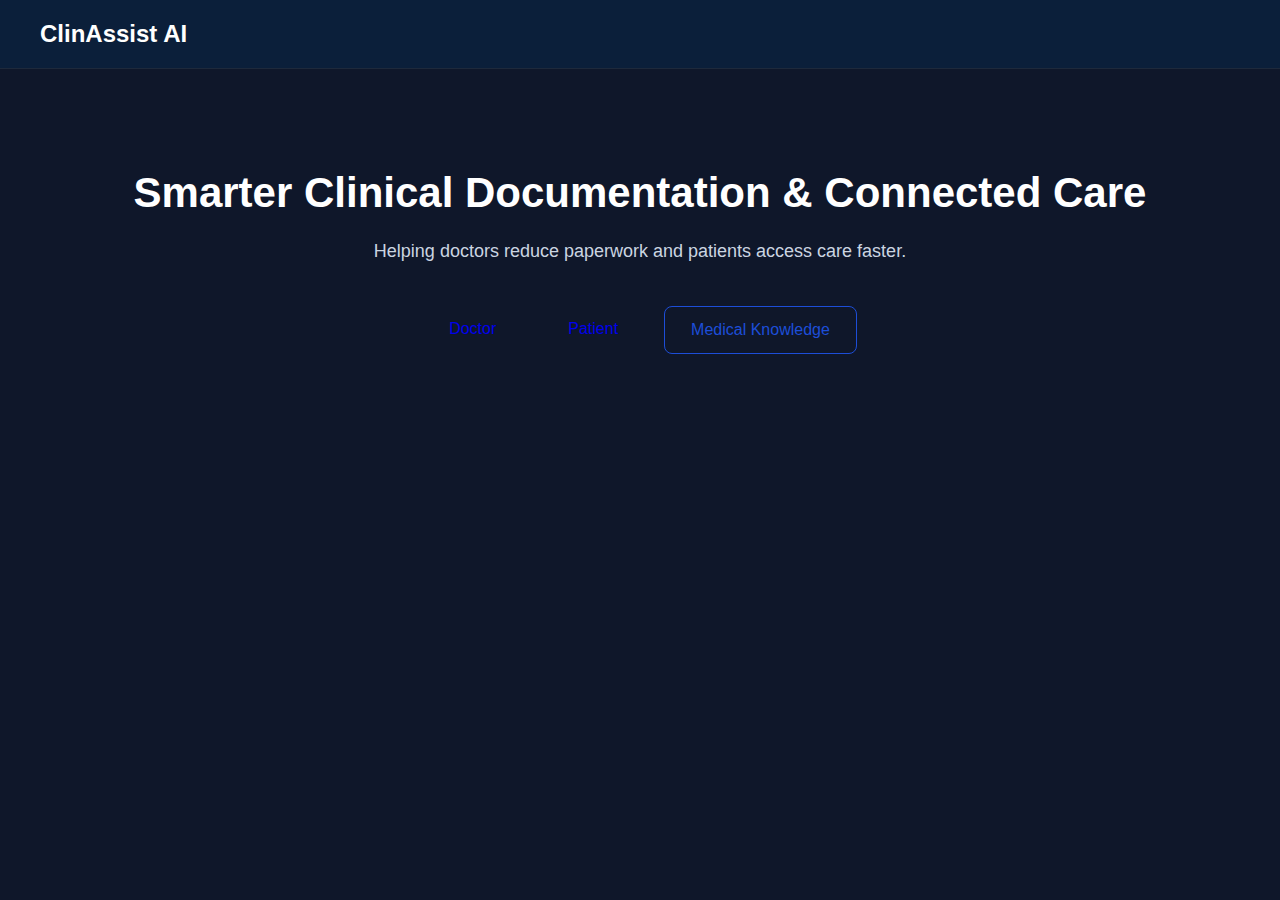
<file: index.html>
<!DOCTYPE html>
<html lang="en">
<head>
<meta charset="UTF-8">
<meta name="viewport" content="width=device-width, initial-scale=1.0">
<meta http-equiv="X-UA-Compatible" content="ie=edge">
<title>ClinAssist AI</title>
<link rel="stylesheet" href="style.css">
</head>
<body>

<nav>
    <h2>ClinAssist AI</h2>
</nav>

<section class="hero">
    <h1>Smarter Clinical Documentation & Connected Care</h1>
    <p>Helping doctors reduce paperwork and patients access care faster.</p>

    <div class="role-buttons">
    <a href="doctor-login.html" class="btn">Doctor </a>
    <a href="patient-login.html" class="btn">Patient </a>
    <a href="knowledge.html" class="btn outline">Medical Knowledge</a>
    </div>
</section>

</body>
</html>
</file>
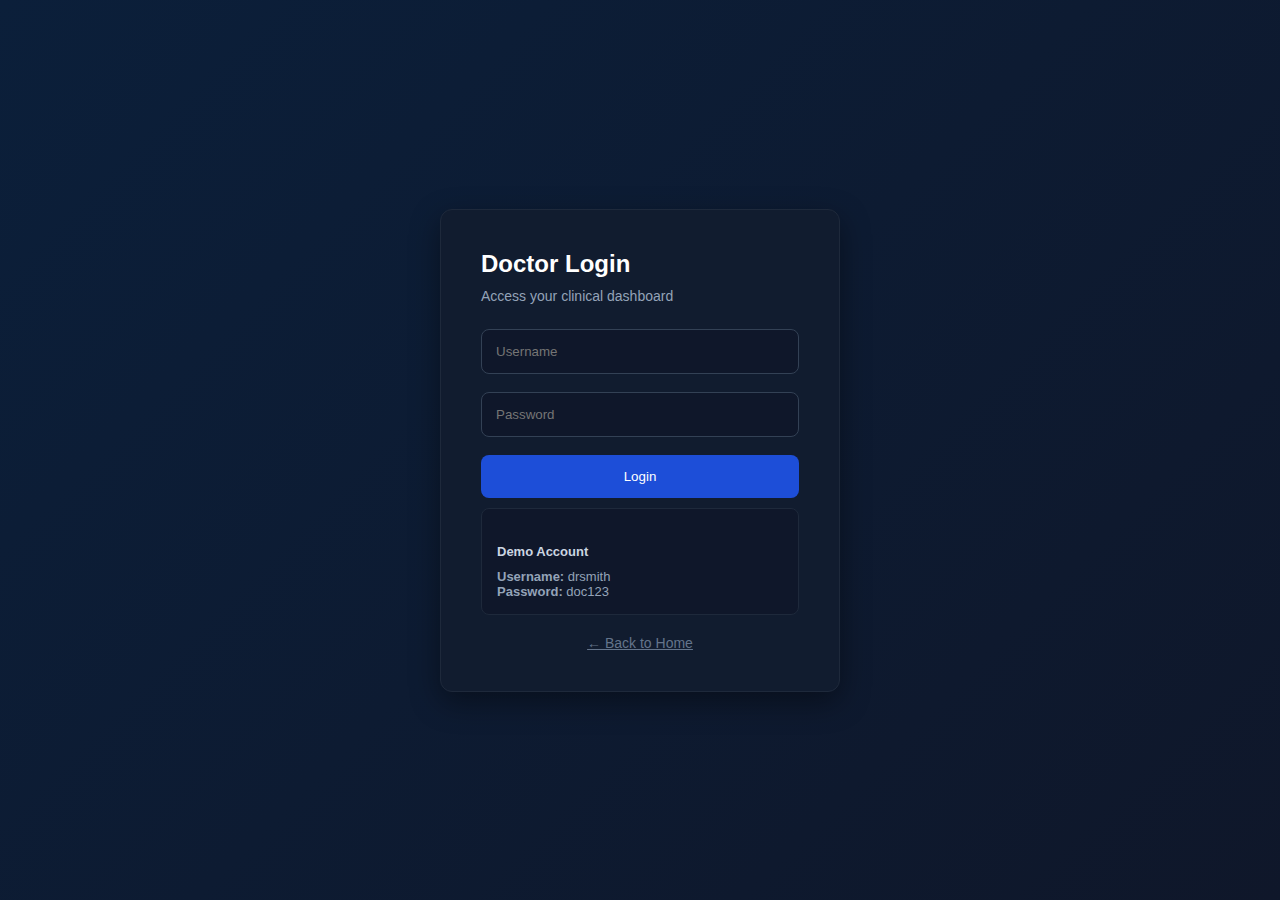
<file: doctor-login.html>
<!DOCTYPE html>
<html lang="en">
<head>
<meta charset="UTF-8">
<meta name="viewport" content="width=device-width, initial-scale=1.0">
<title>Doctor Login | ClinAssist AI</title>
<link rel="stylesheet" href="style.css">
</head>
<body class="auth-body">

<div class="auth-wrapper">

    <div class="auth-card">
        <h2>Doctor Login</h2>
        <p class="auth-subtext">Access your clinical dashboard</p>

        <input type="text" id="doctorUsername" placeholder="Username">
        <input type="password" id="doctorPassword" placeholder="Password">

        <button class="auth-btn" onclick="doctorLogin()">Login</button>

        <p id="doctorError" class="error"></p>

        <div class="demo-box">
            <h4>Demo Account</h4>
            <p><strong>Username:</strong> drsmith</p>
            <p><strong>Password:</strong> doc123</p>
        </div>

        <a href="index.html" class="back-link">← Back to Home</a>
    </div>

</div>

<script src="script.js"></script>
</body>
</html>
</file>
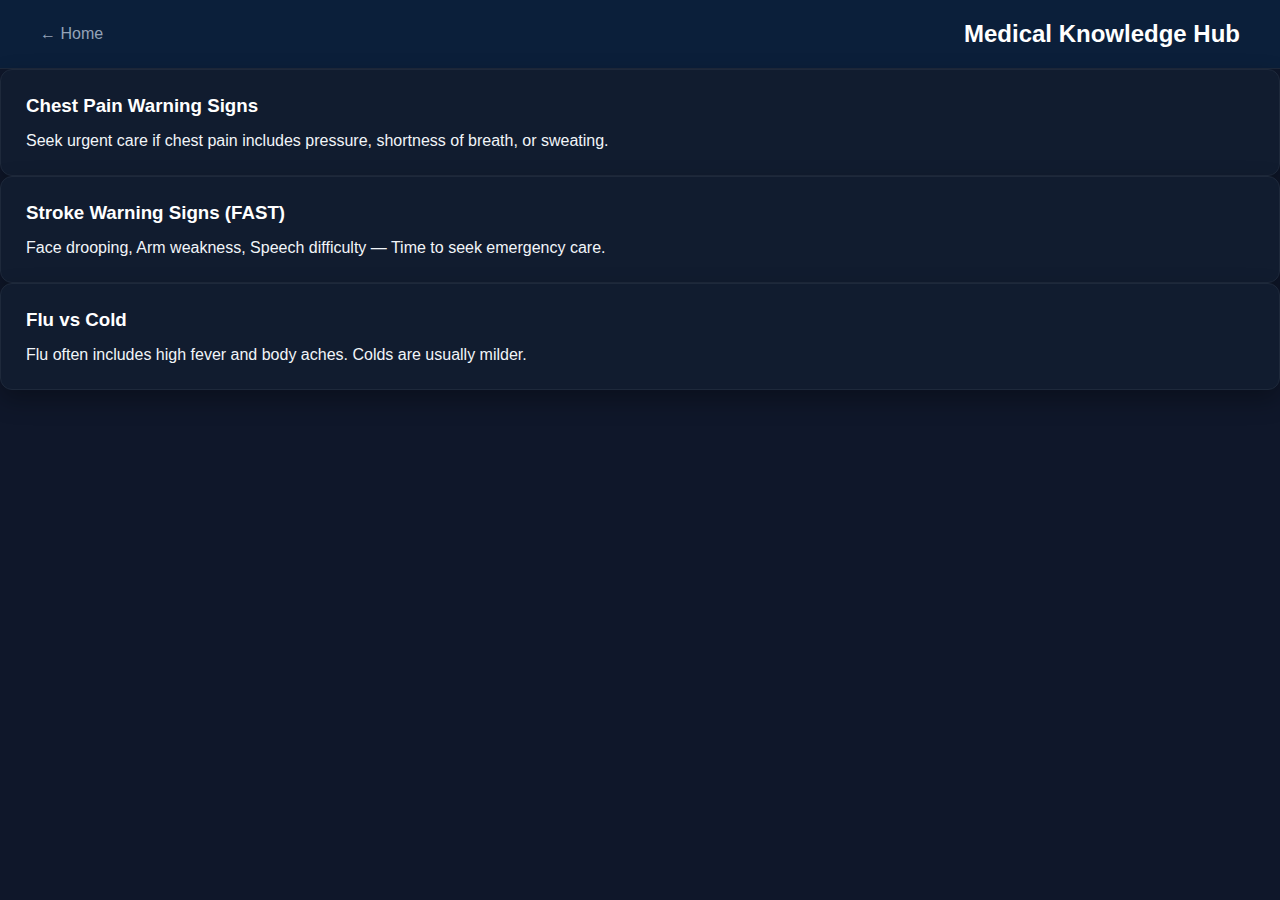
<file: knowledge.html>
<!DOCTYPE html>
<html lang="en">
<head>
<meta charset="UTF-8">
<meta name="viewport" content="width=device-width, initial-scale=1.0">
<meta http-equiv="X-UA-Compatible" content="ie=edge">
<title>Medical Knowledge</title>
<link rel="stylesheet" href="style.css">
</head>
<body>

<nav>
    <a href="index.html">← Home</a>
    <h2>Medical Knowledge Hub</h2>
</nav>

<section class="container grid">

    <div class="card">
    <h3>Chest Pain Warning Signs</h3>
    <p>Seek urgent care if chest pain includes pressure, shortness of breath, or sweating.</p>
    </div>

    <div class="card">
    <h3>Stroke Warning Signs (FAST)</h3>
    <p>Face drooping, Arm weakness, Speech difficulty — Time to seek emergency care.</p>
    </div>

    <div class="card">
    <h3>Flu vs Cold</h3>
    <p>Flu often includes high fever and body aches. Colds are usually milder.</p>
    </div>

</section>

</body>
</html>
</file>
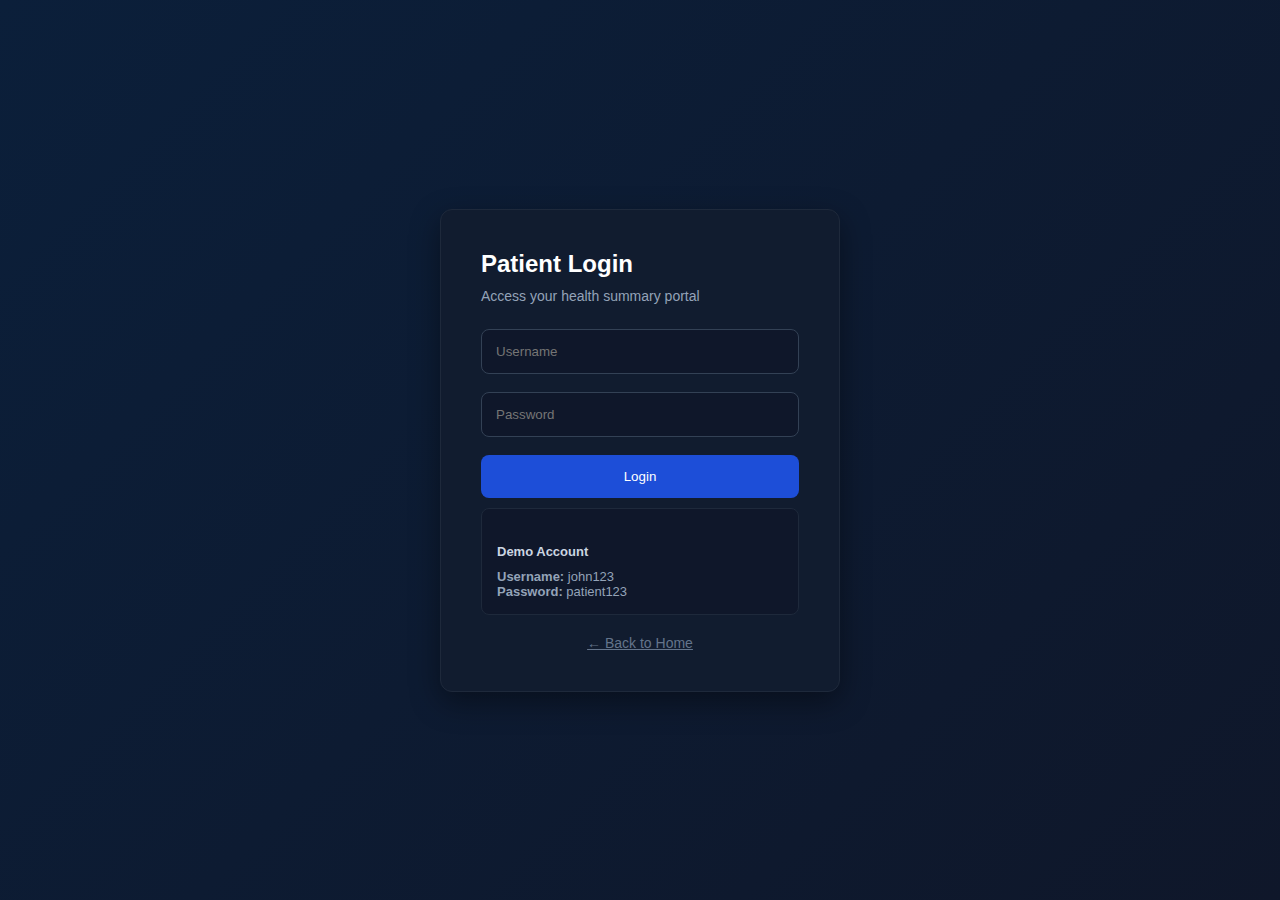
<file: patient-login.html>
<!DOCTYPE html>
<html lang="en">
<head>
<meta charset="UTF-8">
<meta name="viewport" content="width=device-width, initial-scale=1.0">
<title>Patient Login | ClinAssist AI</title>
<link rel="stylesheet" href="style.css">
</head>
<body class="auth-body">

<div class="auth-wrapper">

    <div class="auth-card">
        <h2>Patient Login</h2>
        <p class="auth-subtext">Access your health summary portal</p>

        <input type="text" id="patientUsername" placeholder="Username">
        <input type="password" id="patientPassword" placeholder="Password">

        <button class="auth-btn" onclick="patientLogin()">Login</button>

        <p id="patientError" class="error"></p>

        <div class="demo-box">
            <h4>Demo Account</h4>
            <p><strong>Username:</strong> john123</p>
            <p><strong>Password:</strong> patient123</p>
        </div>

        <a href="index.html" class="back-link">← Back to Home</a>
    </div>

</div>

<script src="script.js"></script>
</body>
</html>
</file>
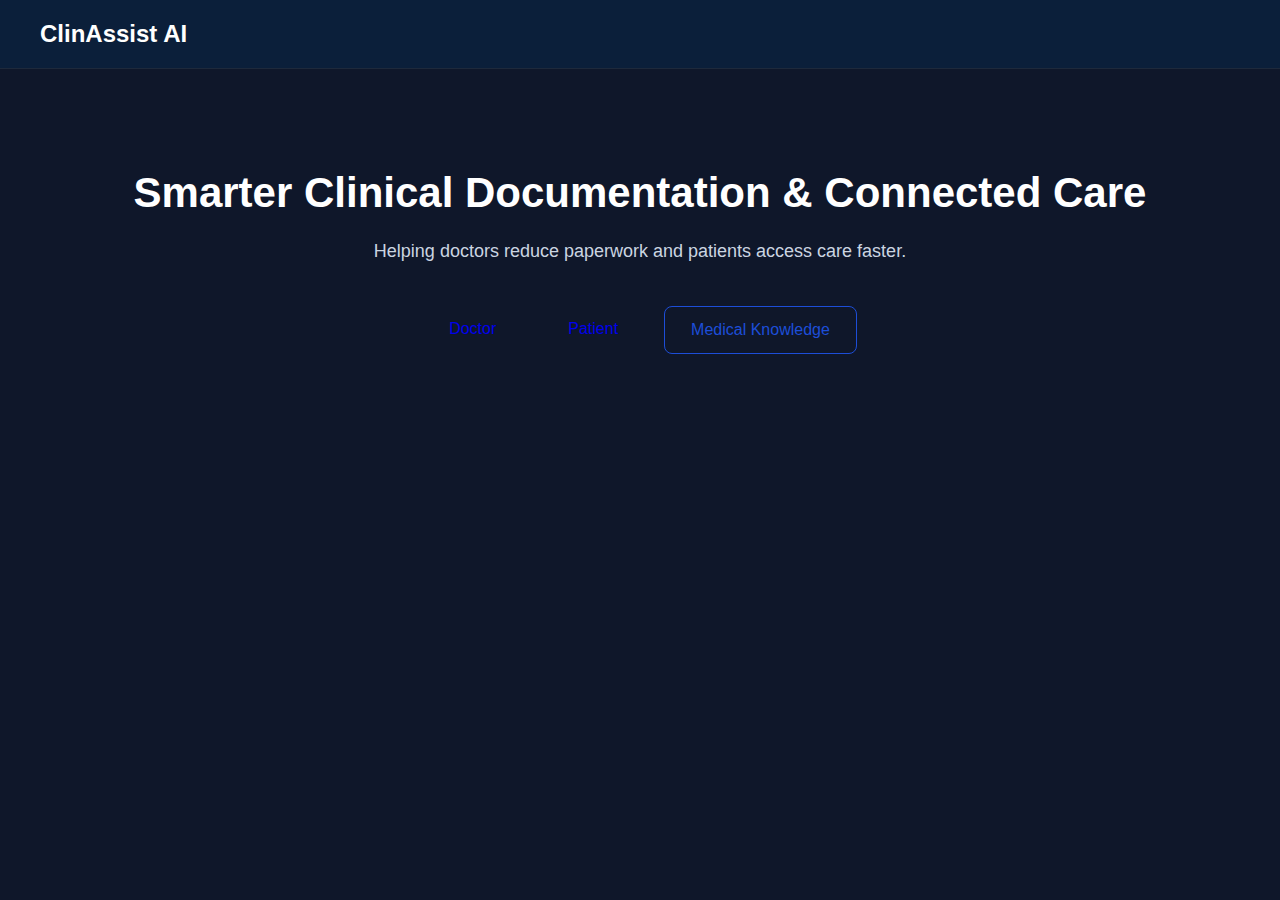
<file: patientdashboard.html>
<!DOCTYPE html>
<html lang="en">
<head>
<meta charset="UTF-8">
<meta name="viewport" content="width=device-width, initial-scale=1.0">
<meta http-equiv="X-UA-Compatible" content="ie=edge">
<title>ClinAssist AI</title>
<link rel="stylesheet" href="style.css">
</head>
<body onload="checkAccess('patient')">   <!--After correct login → redirects to correct dashboard;If someone types dashboard URL manually → blocked; If wrong login → shows error;Logout clears session-->

<nav>
  <a href="index.html">← Home</a>
  <h2>Patient Dashboard</h2>
</nav>

<section class="container">

  <textarea id="patientInput" placeholder="Describe your symptoms..."></textarea>

  <div class="actions">
    <button onclick="startVoice('patientInput')">🎤 Voice</button>
    <button onclick="analyzePatient()">Generate Summary</button>
  </div>

  <div id="patientOutput" class="card hidden">
    <h3>Symptom Summary</h3>
    <div id="summary"></div>

    <h3>Risk Level</h3>
    <div id="patientRisk"></div>

    <div class="actions wrap">
      <button onclick="notify('Sent to Doctor')">Send to Doctor</button>
      <button onclick="notify('Appointment Booked')">Book Appointment</button>
      <button onclick="notify('Medication Delivery Requested (Pay on Delivery)')">
        Request Medication Delivery
      </button>
      <button onclick="notify('Sent to Pharmacy')">
        Send to Pharmacy
      </button>
      <button onclick="downloadPatientPDF()">Download PDF</button>
    </div>
  </div>

</section>

<script src="script.js"></script>
</body>
</html>
</file>
<file: style.css>
/* ===== GLOBAL RESET ===== */
* {
    margin: 0;
    padding: 0;
    box-sizing: border-box;
    font-family: "Segoe UI", Arial, sans-serif;
}

body {
    background-color: #0f172a; /* deep navy */
    color: #f1f5f9;
}

/* ===== NAVBAR ===== */
.navbar {
    background: #0b1f3a;
    padding: 20px 40px;
    border-bottom: 1px solid #1e293b;
}

.nav-container {
    display: flex;
    justify-content: space-between;
    align-items: center;
}

.logo {
    color: #ffffff;
    font-weight: 600;
}

.tagline {
    color: #94a3b8;
    font-size: 14px;
}

/* ===== HERO ===== */
.hero {
    padding: 100px 20px;
    text-align: center;
}

.hero-content {
    max-width: 800px;
    margin: auto;
}

.hero h1 {
    font-size: 42px;
    margin-bottom: 20px;
    color: #ffffff;
}

.hero p {
    font-size: 18px;
    margin-bottom: 40px;
    color: #cbd5e1;
    line-height: 1.6;
}

/* ===== BUTTONS ===== */
.role-buttons {
    display: flex;
    justify-content: center;
    gap: 20px;
    flex-wrap: wrap;
}

.btn {
    padding: 14px 26px;
    border-radius: 8px;
    text-decoration: none;
    font-weight: 500;
    transition: all 0.3s ease;
}

.primary {
    background-color: #1d4ed8;
    color: white;
}

.primary:hover {
    background-color: #2563eb;
    transform: translateY(-3px);
}

.secondary {
    background-color: #334155;
    color: white;
}

.secondary:hover {
    background-color: #475569;
    transform: translateY(-3px);
}

.outline {
    border: 1px solid #1d4ed8;
    color: #1d4ed8;
}

.outline:hover {
    background-color: #1d4ed8;
    color: white;
    transform: translateY(-3px);
}

/* ===== FEATURES ===== */
.features {
    display: grid;
    gap: 30px;
    padding: 60px 20px;
    max-width: 1000px;
    margin: auto;
}

.feature {
    background: #111c2f;
    padding: 30px;
    border-radius: 12px;
    border: 1px solid #1e293b;
}

.feature h3 {
    margin-bottom: 15px;
    color: #ffffff;
}

.feature p {
    color: #94a3b8;
}

/* ===== FOOTER ===== */
footer {
    text-align: center;
    padding: 30px;
    color: #64748b;
    font-size: 14px;
}

/* ===== RESPONSIVE ===== */
@media (min-width: 768px) {
    .features {
        grid-template-columns: repeat(3, 1fr);
    }
}

@media (max-width: 600px) {

    .nav-container {
        flex-direction: column;
        gap: 10px;
    }

    .hero h1 {
        font-size: 30px;
    }

    .role-buttons {
        flex-direction: column;
        align-items: center;
    }

    .btn {
        width: 100%;
        max-width: 300px;
        text-align: center;
    }
}
/* ===== AUTH PAGES ===== */

.auth-body {
    background: linear-gradient(135deg, #0b1f3a, #0f172a);
    display: flex;
    justify-content: center;
    align-items: center;
    height: 100vh;
}

.auth-wrapper {
    width: 100%;
    padding: 20px;
    display: flex;
    justify-content: center;
}

.auth-card {
    background: #111c2f;
    padding: 40px;
    border-radius: 12px;
    width: 100%;
    max-width: 400px;
    border: 1px solid #1e293b;
    box-shadow: 0 10px 30px rgba(0,0,0,0.4);
}

.auth-card h2 {
    margin-bottom: 10px;
    color: #ffffff;
}

.auth-subtext {
    margin-bottom: 25px;
    font-size: 14px;
    color: #94a3b8;
}

.auth-card input {
    width: 100%;
    padding: 14px;
    margin-bottom: 18px;
    border-radius: 8px;
    border: 1px solid #334155;
    background-color: #0f172a;
    color: #ffffff;
}

.auth-card input:focus {
    outline: none;
    border-color: #1d4ed8;
    box-shadow: 0 0 8px rgba(29,78,216,0.4);
}

.auth-btn {
    width: 100%;
    padding: 14px;
    background-color: #1d4ed8;
    border: none;
    border-radius: 8px;
    color: white;
    font-weight: 500;
    cursor: pointer;
    transition: 0.3s ease;
}

.auth-btn:hover {
    background-color: #2563eb;
    transform: translateY(-2px);
}

.demo-box {
    margin-top: 20px;
    background: #0f172a;
    padding: 15px;
    border-radius: 8px;
    border: 1px solid #1e293b;
    font-size: 13px;
    color: #94a3b8;
}

.back-link {
    display: block;
    margin-top: 20px;
    text-align: center;
    font-size: 14px;
    color: #64748b;
}

.back-link:hover {
    color: #ffffff;
}

.error {
    color: #ef4444;
    font-size: 14px;
    margin-top: -10px;
    margin-bottom: 10px;
}
/* ===== DASHBOARD LAYOUT ===== */

.dashboard-container {
    display: flex;
    gap: 30px;
    padding: 40px;
}

.consultation-panel {
    flex: 2;
}

.activity-panel {
    flex: 1;
}

.activity-panel .card {
    margin-bottom: 20px;
}

@media (max-width: 900px) {
    .dashboard-container {
        flex-direction: column;
    }
}
/* ===== MODE TOGGLE ===== */

.mode-toggle {
    display: flex;
    gap: 10px;
    margin-bottom: 15px;
}

.mode-toggle button {
    padding: 8px 14px;
    border-radius: 6px;
    border: 1px solid #1d4ed8;
    background: transparent;
    color: #1d4ed8;
    cursor: pointer;
}

.mode-toggle button.active {
    background: #1d4ed8;
    color: white;
}

.voice-status {
    margin-bottom: 15px;
    color: #38bdf8;
    font-weight: 500;
}
/* ===== DASHBOARD NAVBAR ===== */

nav {
    background: #0b1f3a;
    padding: 20px 40px;
    display: flex;
    justify-content: space-between;
    align-items: center;
    border-bottom: 1px solid #1e293b;
}

nav h2 {
    color: #ffffff;
}

nav a {
    color: #94a3b8;
    text-decoration: none;
}

nav a:hover {
    color: #ffffff;
}

nav button {
    background: #1d4ed8;
    border: none;
    padding: 8px 14px;
    border-radius: 6px;
    color: white;
    cursor: pointer;
}

/* ===== DASHBOARD GRID ===== */

.dashboard-container {
    display: grid;
    grid-template-columns: 2fr 1fr;
    gap: 30px;
    padding: 40px;
    max-width: 1400px;
    margin: auto;
}

/* PANELS */

.consultation-panel,
.activity-panel {
    display: flex;
    flex-direction: column;
    gap: 25px;
}

/* CARDS */

.card {
    background: #111c2f;
    padding: 25px;
    border-radius: 12px;
    border: 1px solid #1e293b;
    box-shadow: 0 10px 25px rgba(0,0,0,0.3);
}

/* HEADINGS */

h3 {
    margin-bottom: 15px;
    color: #ffffff;
}

h4 {
    margin-top: 20px;
    margin-bottom: 10px;
    color: #cbd5e1;
}

/* TEXTAREA */

textarea {
    width: 100%;
    height: 150px;
    padding: 15px;
    border-radius: 8px;
    border: 1px solid #334155;
    background: #0f172a;
    color: white;
    font-size: 15px;
    margin-bottom: 15px;
}

textarea:focus {
    outline: none;
    border-color: #1d4ed8;
    box-shadow: 0 0 8px rgba(29,78,216,0.4);
}

/* ===== CLEAN BUTTON SYSTEM ===== */

.actions {
    display: flex;
    gap: 12px;
    flex-wrap: wrap;
    margin-top: 15px;
}

.actions button {
    padding: 10px 18px;
    background: #1d4ed8;
    border: none;
    border-radius: 6px;
    color: white;
    font-weight: 500;
    cursor: pointer;
    transition: 0.2s ease;
}

.actions button:hover {
    background: #2563eb;
    transform: translateY(-2px);
}

.secondary-btn {
    padding: 10px 18px;
    background: #334155;
    border: none;
    border-radius: 6px;
    color: white;
    cursor: pointer;
    transition: 0.2s ease;
}

.secondary-btn:hover {
    background: #475569;
}

/* Appointment + Pharmacy Buttons */
.activity-panel button {
    padding: 10px 16px;
    background: #1d4ed8;
    border: none;
    border-radius: 6px;
    color: white;
    cursor: pointer;
    margin-top: 8px;
    width: auto; /* Important */
}

/* OUTPUT BOX */

.output-box {
    background: #0f172a;
    padding: 15px;
    border-radius: 8px;
    border: 1px solid #1e293b;
}

/* RISK ALERT BOX */

#risk {
    padding: 18px;
    border-radius: 8px;
    font-weight: bold;
    text-align: center;
    margin-top: 10px;
    color: white;
}

/* ACTIVITY LISTS */

#patientSubmissions p,
#appointments p {
    padding: 12px 0;
    border-bottom: 1px solid #1e293b;
    font-size: 14px;
    color: #cbd5e1;
}

/* MODE TOGGLE */

.mode-toggle {
    display: flex;
    gap: 10px;
    margin-bottom: 15px;
}

.mode-toggle button {
    padding: 8px 14px;
    border-radius: 6px;
    border: 1px solid #1d4ed8;
    background: transparent;
    color: #1d4ed8;
    cursor: pointer;
}

.mode-toggle button.active {
    background: #1d4ed8;
    color: white;
}

.voice-status {
    margin-bottom: 10px;
    color: #38bdf8;
    font-weight: 500;
}

/* RESPONSIVE */

@media (max-width: 1000px) {
    .dashboard-container {
        grid-template-columns: 1fr;
    }
}
/* ===== INFO BANNER ===== */

.info-banner {
    background: #0f172a;
    border: 1px solid #1e293b;
    padding: 20px;
    margin: 20px 40px;
    border-radius: 10px;
    color: #cbd5e1;
}

.info-banner ul {
    margin-top: 10px;
    padding-left: 20px;
}

.info-banner li {
    margin-bottom: 6px;
}
.appointment-card {
    background: #0f172a;
    padding: 15px;
    border-radius: 8px;
    margin-bottom: 12px;
    border: 1px solid #1e293b;
}

.appt-buttons button {
    margin-top: 8px;
    margin-right: 8px;
    padding: 6px 10px;
    background: #1d4ed8;
    border: none;
    border-radius: 6px;
    color: white;
    cursor: pointer;
}

.status-pending {
    color: orange;
}

.status-approved {
    color: #22c55e;
}

.status-rescheduled {
    color: #38bdf8;
}
/* ===== PATIENT DELIVERY BOX ===== */

.delivery-box {
    margin-top: 15px;
    padding: 15px;
    background: #0f172a;
    border-radius: 8px;
    border: 1px solid #1e293b;
    color: #cbd5e1;
}

select, input[type="date"] {
    width: 100%;
    padding: 12px;
    margin-bottom: 12px;
    background: #0f172a;
    border: 1px solid #334155;
    border-radius: 8px;
    color: white;
}

.wrap {
    display: flex;
    gap: 10px;
    flex-wrap: wrap;
}
/* ===== KNOWLEDGE BASE ===== */

.knowledge-container {
    max-width: 1000px;
    margin: 40px auto;
    padding: 20px;
}

.section-title {
    font-size: 24px;
    margin: 40px 0 15px;
    color: #ffffff;
}

/* Accordion */

.accordion-btn {
    width: 100%;
    padding: 16px;
    background: #111c2f;
    border: 1px solid #1e293b;
    border-radius: 8px;
    color: #ffffff;
    text-align: left;
    font-size: 18px;
    cursor: pointer;
    margin-bottom: 10px;
    transition: 0.3s ease;
}

.accordion-btn:hover {
    background: #1d4ed8;
}

.accordion-content {
    background: #0f172a;
    border-radius: 8px;
    overflow: hidden;
    max-height: 0;
    transition: max-height 0.3s ease;
    padding: 0 15px;
}

.accordion-content p,
.accordion-content ul {
    margin: 15px 0;
    color: #cbd5e1;
    font-size: 16px;
}

.accordion-content ul {
    padding-left: 20px;
}
/* ===== DOCTOR RISK RANKING ===== */

.risk-badge {
    display: inline-block;
    padding: 6px 12px;
    border-radius: 20px;
    font-size: 12px;
    font-weight: 600;
    margin-top: 8px;
    color: white;
}

.risk-high {
    background: #dc2626;
}

.risk-moderate {
    background: #f59e0b;
}

.risk-low {
    background: #16a34a;
}

/* Left border flare */

.priority-high {
    border-left: 5px solid #dc2626;
    background: rgba(220, 38, 38, 0.08);
}

.priority-moderate {
    border-left: 5px solid #f59e0b;
}

.priority-low {
    border-left: 5px solid #16a34a;
}
</file>
